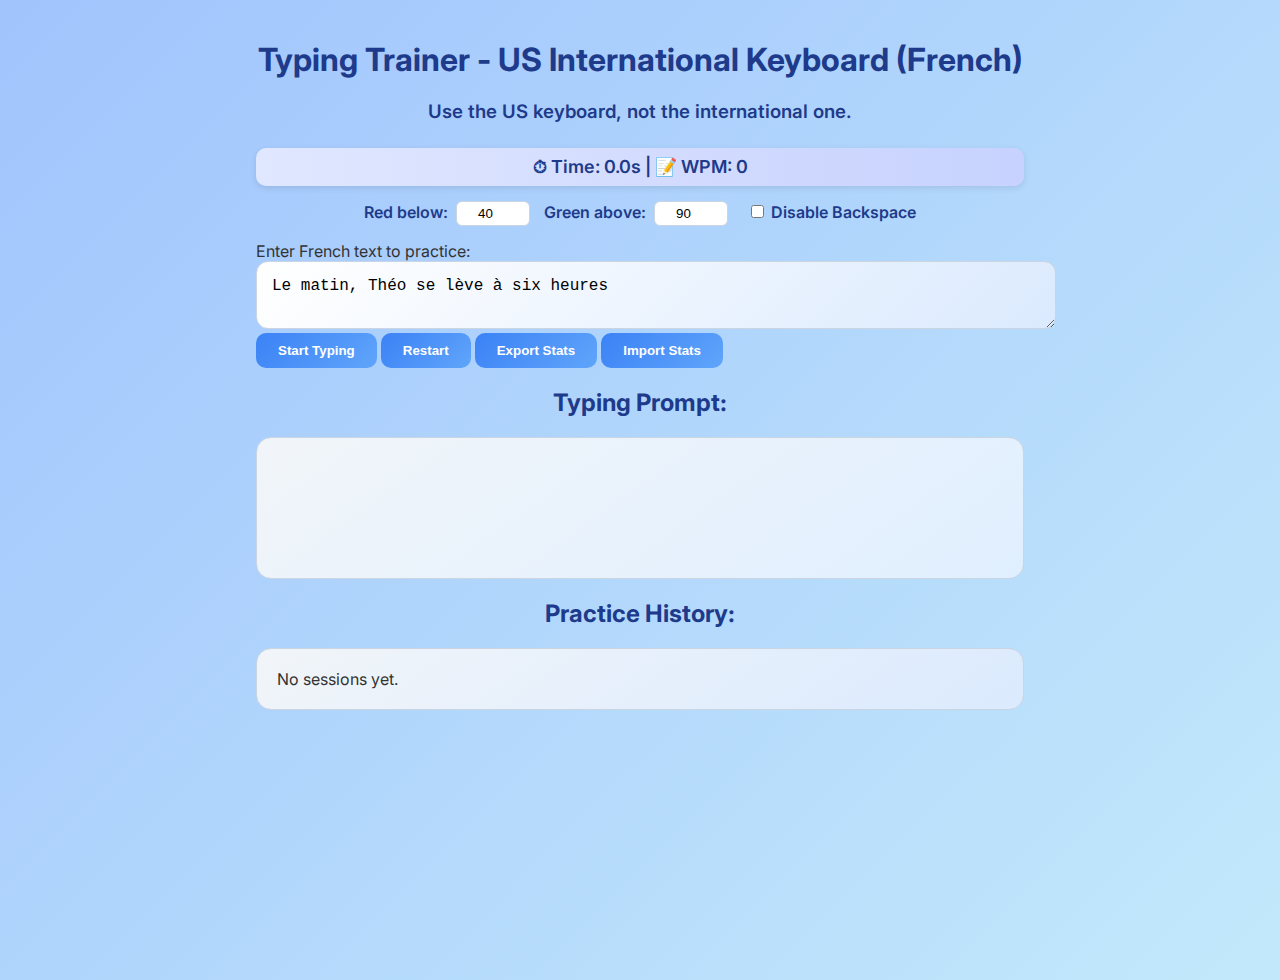
<file: index.html>
<!DOCTYPE html>
<html lang="en">
<head>
<meta charset="UTF-8">
<meta name="viewport" content="width=device-width, initial-scale=1.0">
<title>Typing Trainer - US International Keyboard</title>
<link rel="stylesheet" href="style.css">
</head>
<body>

<h1>Typing Trainer - US International Keyboard (French)</h1>

<h3>Use the US keyboard, not the international one.</h3>

<div id="statsBar">
  <span id="timer">⏱ Time: 0.0s</span> |
  <span id="liveWpm">📝 WPM: 0</span>
</div>

<div id="settings" style="text-align:center; margin-bottom:15px;">
  <label>Red below: <input type="number" id="redThreshold" value="40" style="width:60px;"></label>
  <label style="margin-left:10px;">Green above: <input type="number" id="greenThreshold" value="90" style="width:60px;"></label>
  <label style="margin-left:15px;">
    <input type="checkbox" id="disableBackspace"> Disable Backspace
  </label>
</div>




<label for="textInput">Enter French text to practice:</label>
<textarea id="textInput">Le matin, Théo se lève à six heures</textarea>
<br>
<button id="startBtn">Start Typing</button>
<button id="restartBtn" disabled>Restart</button>
<button id="exportBtn">Export Stats</button>
<input type="file" id="importFile" style="display:none">
<button id="importBtn">Import Stats</button>



<h2>Typing Prompt:</h2>
<div id="prompt"></div>

<div id="results"></div>

<h2>Practice History:</h2>
<div id="history">No sessions yet.</div>

<script>
const textInput = document.getElementById('textInput');
const startBtn = document.getElementById('startBtn');
const restartBtn = document.getElementById('restartBtn');
const exportBtn = document.getElementById('exportBtn');
const importBtn = document.getElementById('importBtn');
const importFile = document.getElementById('importFile');
const promptDiv = document.getElementById('prompt');
const resultsDiv = document.getElementById('results');
const historyDiv = document.getElementById('history');
const timerEl = document.getElementById('timer');
const liveWpmEl = document.getElementById('liveWpm');

let originalText = '';
let targetText = '';
let startTime = 0;
let mistakes = 0;
let typed = '';
let history = [];
let currentErrors = [];
let timerInterval = null;

const accentMap = {
    'à': '`a', 'è': '`e', 'ù': '`u', 'ì': '`i', 'ò': '`o',
    'á': "'a", 'é': "'e", 'í': "'i", 'ó': "'o", 'ú': "'u",
    'â': '^a', 'ê': '^e', 'î': '^i', 'ô': '^o', 'û': '^u',
    'ä': '"a', 'ë': '"e', 'ï': '"i', 'ö': '"o', 'ü': '"u',
    'ç': ',c', 'ñ': '~n', 'ã': '~a', 'õ': '~o'
};

function convertToUSIntl(str) {
    return str.split('').map(c => accentMap[c] || c).join('');
}

function startTyping() {
    originalText = textInput.value.trim();
    if (!originalText) {
        alert('Please enter some text to practice!');
        return;
    }

    targetText = convertToUSIntl(originalText);
    typed = '';
    mistakes = 0;
    startTime = null;
    currentErrors = [];

    promptDiv.innerHTML = originalText.split('').map(c => `<span>${c}</span>`).join('');
    resultsDiv.innerHTML = '';
    textInput.disabled = true;
    startBtn.disabled = true;
    restartBtn.disabled = false;

    // Reset live stats
    timerEl.textContent = "⏱ Time: 0.0s";
    liveWpmEl.textContent = "📝 WPM: 0";
    if (timerInterval) clearInterval(timerInterval);
    timerInterval = null;

    document.addEventListener('keydown', handleTyping);
}

function restartTyping() {
    typed = '';
    mistakes = 0;
    startTime = null;
    currentErrors = [];
    promptDiv.innerHTML = originalText.split('').map(c => `<span>${c}</span>`).join('');
    resultsDiv.innerHTML = '';
    textInput.disabled = true;
    startBtn.disabled = true;

    if (timerInterval) clearInterval(timerInterval);
    timerInterval = null;
    timerEl.textContent = "⏱ Time: 0.0s";
    liveWpmEl.textContent = "📝 WPM: 0";

    document.addEventListener('keydown', handleTyping);
}

function handleTyping(e) {
    if (!startTime) startTime = Date.now();
    if (!timerInterval) timerInterval = setInterval(updateLiveStats, 200);

    const disableBackspace = document.getElementById("disableBackspace")?.checked;

    // Handle backspace
    if (e.key === "Backspace") {
        if (disableBackspace) {
            e.preventDefault(); // Do nothing if disabled
            return;
        }
        e.preventDefault();
        typed = typed.slice(0, -1);
        updatePrompt();
        return;
    }

    // Ignore control keys (except accent keys)
    if (e.key.length > 1 && !['`', "'", '^', '"', '~', ','].includes(e.key)) return;

    // Handle accent dead keys (don't validate yet)
    if (['`', "'", '^', '"', '~', ','].includes(e.key)) {
        typed += e.key;
        updatePrompt(true); // skip red marking for accent mode
        return;
    }

    // Append typed char normally
    typed += e.key;
    updatePrompt();

    // Check completion
    if (typed.length >= targetText.length) {
        const endTime = Date.now();
        const timeMinutes = (endTime - startTime) / 60000;
        const words = originalText.split(/\s+/).length;
        const wpm = Math.round(words / timeMinutes);

        clearInterval(timerInterval);
        document.removeEventListener('keydown', handleTyping);

        resultsDiv.innerHTML = `✅ Finished!<br>
                                Words per minute: <b>${wpm}</b><br>
                                Mistakes: <b>${mistakes}</b>`;
        textInput.disabled = false;
        startBtn.disabled = false;

        history.push({
            wpm,
            mistakes,
            text: originalText,
            date: new Date().toLocaleString(),
            errors: [...currentErrors],
            backspaceDisabled: disableBackspace
        });
        updateHistory();
    }
}


function updatePrompt(ignoreAccent = false) {
    const spans = promptDiv.querySelectorAll('span');
    mistakes = 0;
    currentErrors = [];
    let validationIndex = 0;

    spans.forEach((span, i) => {
        const originalChar = span.textContent;
        const convertedChar = accentMap[originalChar] || originalChar;
        const typedSlice = typed.slice(validationIndex, validationIndex + convertedChar.length);

        // Skip marking errors if we're in accent mode
        if (ignoreAccent) {
            span.className = (typedSlice === convertedChar) ? 'correct' : '';
        } else {
            if (typedSlice === convertedChar) {
                span.className = 'correct';
            } else if (typedSlice.length > 0) {
                span.className = 'incorrect';
                mistakes++;
                currentErrors.push({ position: i, expected: convertedChar, typed: typedSlice });
            } else {
                span.className = '';
            }
        }

        validationIndex += convertedChar.length;
    });
}

function updateLiveStats() {
    if (!startTime) return;
    const elapsed = (Date.now() - startTime) / 1000;
    const minutes = elapsed / 60;
    const wordsTyped = typed.split(/\s+/).filter(Boolean).length;
    const wpm = minutes > 0 ? Math.round(wordsTyped / minutes) : 0;

    timerEl.textContent = `⏱ Time: ${elapsed.toFixed(1)}s`;
    liveWpmEl.textContent = `📝 WPM: ${wpm}`;

    // Dynamic color between red → green
    const redThreshold = parseInt(document.getElementById('redThreshold')?.value || 40);
    const greenThreshold = parseInt(document.getElementById('greenThreshold')?.value || 90);

    const clamped = Math.max(redThreshold, Math.min(wpm, greenThreshold));
    const ratio = (clamped - redThreshold) / (greenThreshold - redThreshold);

    // Linear gradient between red (255,0,0) and green (0,200,0)
    const r = Math.round(255 * (1 - ratio));
    const g = Math.round(200 * ratio);
    const b = 0;

    liveWpmEl.style.color = `rgb(${r}, ${g}, ${b})`;
}


function updateHistory() {
    if (history.length === 0) {
        historyDiv.innerHTML = 'No sessions yet.';
        return;
    }
    historyDiv.innerHTML = history.map((h, i) => 
        `<div>
            <b>Session ${i+1}</b> (${h.date}): 
            WPM = ${h.wpm}, Mistakes = ${h.mistakes}, 
            Backspace: ${h.backspaceDisabled ? '🚫 Disabled' : '✅ Allowed'}<br>
            Errors: ${h.errors.map(e => `'${e.typed}' → '${e.expected}' at pos ${e.position}`).join(', ')}
        </div>`
    ).join('');
}


exportBtn.addEventListener('click', () => {
    const dataStr = JSON.stringify(history, null, 2);
    const blob = new Blob([dataStr], { type: "application/json" });
    const url = URL.createObjectURL(blob);
    const a = document.createElement('a');
    a.href = url;
    a.download = 'typing_history.json';
    a.click();
    URL.revokeObjectURL(url);
});

importBtn.addEventListener('click', () => importFile.click());
importFile.addEventListener('change', (e) => {
    const file = e.target.files[0];
    if (!file) return;
    const reader = new FileReader();
    reader.onload = (event) => {
        try {
            const importedHistory = JSON.parse(event.target.result);
            if (Array.isArray(importedHistory)) {
                history = history.concat(importedHistory);
                updateHistory();
                alert('History imported successfully!');
            } else {
                alert('Invalid file format.');
            }
        } catch (err) {
            alert('Error parsing file: ' + err);
        }
    };
    reader.readAsText(file);
    importFile.value = '';
});

startBtn.addEventListener('click', startTyping);
restartBtn.addEventListener('click', restartTyping);

</script>

</body>
</html>
</file>
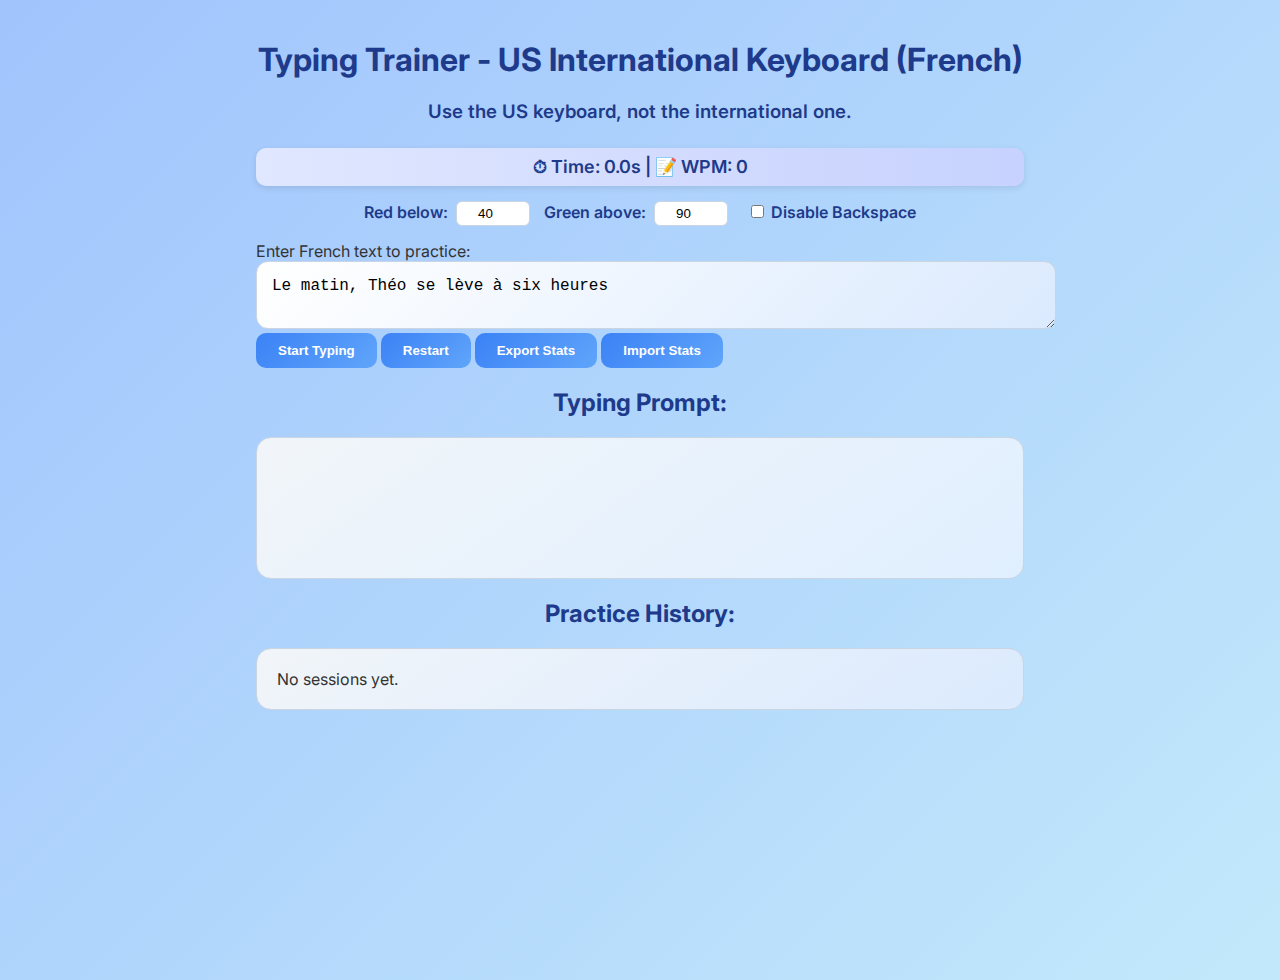
<file: KeyboardProject/public/index.html>
<!DOCTYPE html>
<html lang="en">
<head>
<meta charset="UTF-8">
<meta name="viewport" content="width=device-width, initial-scale=1.0">
<title>Typing Trainer - US International Keyboard</title>
<link rel="stylesheet" href="style.css">
</head>
<body>

<h1>Typing Trainer - US International Keyboard (French)</h1>

<h3>Use the US keyboard, not the international one.</h3>

<div id="statsBar">
  <span id="timer">⏱ Time: 0.0s</span> |
  <span id="liveWpm">📝 WPM: 0</span>
</div>

<div id="settings" style="text-align:center; margin-bottom:15px;">
  <label>Red below: <input type="number" id="redThreshold" value="40" style="width:60px;"></label>
  <label style="margin-left:10px;">Green above: <input type="number" id="greenThreshold" value="90" style="width:60px;"></label>
  <label style="margin-left:15px;">
    <input type="checkbox" id="disableBackspace"> Disable Backspace
  </label>
</div>




<label for="textInput">Enter French text to practice:</label>
<textarea id="textInput">Le matin, Théo se lève à six heures</textarea>
<br>
<button id="startBtn">Start Typing</button>
<button id="restartBtn" disabled>Restart</button>
<button id="exportBtn">Export Stats</button>
<input type="file" id="importFile" style="display:none">
<button id="importBtn">Import Stats</button>



<h2>Typing Prompt:</h2>
<div id="prompt"></div>

<div id="results"></div>

<h2>Practice History:</h2>
<div id="history">No sessions yet.</div>

<script>
const textInput = document.getElementById('textInput');
const startBtn = document.getElementById('startBtn');
const restartBtn = document.getElementById('restartBtn');
const exportBtn = document.getElementById('exportBtn');
const importBtn = document.getElementById('importBtn');
const importFile = document.getElementById('importFile');
const promptDiv = document.getElementById('prompt');
const resultsDiv = document.getElementById('results');
const historyDiv = document.getElementById('history');
const timerEl = document.getElementById('timer');
const liveWpmEl = document.getElementById('liveWpm');

let originalText = '';
let targetText = '';
let startTime = 0;
let mistakes = 0;
let typed = '';
let history = [];
let currentErrors = [];
let timerInterval = null;

const accentMap = {
    'à': '`a', 'è': '`e', 'ù': '`u', 'ì': '`i', 'ò': '`o',
    'á': "'a", 'é': "'e", 'í': "'i", 'ó': "'o", 'ú': "'u",
    'â': '^a', 'ê': '^e', 'î': '^i', 'ô': '^o', 'û': '^u',
    'ä': '"a', 'ë': '"e', 'ï': '"i', 'ö': '"o', 'ü': '"u',
    'ç': ',c', 'ñ': '~n', 'ã': '~a', 'õ': '~o'
};

function convertToUSIntl(str) {
    return str.split('').map(c => accentMap[c] || c).join('');
}

function startTyping() {
    originalText = textInput.value.trim();
    if (!originalText) {
        alert('Please enter some text to practice!');
        return;
    }

    targetText = convertToUSIntl(originalText);
    typed = '';
    mistakes = 0;
    startTime = null;
    currentErrors = [];

    promptDiv.innerHTML = originalText.split('').map(c => `<span>${c}</span>`).join('');
    resultsDiv.innerHTML = '';
    textInput.disabled = true;
    startBtn.disabled = true;
    restartBtn.disabled = false;

    // Reset live stats
    timerEl.textContent = "⏱ Time: 0.0s";
    liveWpmEl.textContent = "📝 WPM: 0";
    if (timerInterval) clearInterval(timerInterval);
    timerInterval = null;

    document.addEventListener('keydown', handleTyping);
}

function restartTyping() {
    typed = '';
    mistakes = 0;
    startTime = null;
    currentErrors = [];
    promptDiv.innerHTML = originalText.split('').map(c => `<span>${c}</span>`).join('');
    resultsDiv.innerHTML = '';
    textInput.disabled = true;
    startBtn.disabled = true;

    if (timerInterval) clearInterval(timerInterval);
    timerInterval = null;
    timerEl.textContent = "⏱ Time: 0.0s";
    liveWpmEl.textContent = "📝 WPM: 0";

    document.addEventListener('keydown', handleTyping);
}

function handleTyping(e) {
    if (!startTime) startTime = Date.now();
    if (!timerInterval) timerInterval = setInterval(updateLiveStats, 200);

    const disableBackspace = document.getElementById("disableBackspace")?.checked;

    // Handle backspace
    if (e.key === "Backspace") {
        if (disableBackspace) {
            e.preventDefault(); // Do nothing if disabled
            return;
        }
        e.preventDefault();
        typed = typed.slice(0, -1);
        updatePrompt();
        return;
    }

    // Ignore control keys (except accent keys)
    if (e.key.length > 1 && !['`', "'", '^', '"', '~', ','].includes(e.key)) return;

    // Handle accent dead keys (don't validate yet)
    if (['`', "'", '^', '"', '~', ','].includes(e.key)) {
        typed += e.key;
        updatePrompt(true); // skip red marking for accent mode
        return;
    }

    // Append typed char normally
    typed += e.key;
    updatePrompt();

    // Check completion
    if (typed.length >= targetText.length) {
        const endTime = Date.now();
        const timeMinutes = (endTime - startTime) / 60000;
        const words = originalText.split(/\s+/).length;
        const wpm = Math.round(words / timeMinutes);

        clearInterval(timerInterval);
        document.removeEventListener('keydown', handleTyping);

        resultsDiv.innerHTML = `✅ Finished!<br>
                                Words per minute: <b>${wpm}</b><br>
                                Mistakes: <b>${mistakes}</b>`;
        textInput.disabled = false;
        startBtn.disabled = false;

        history.push({
            wpm,
            mistakes,
            text: originalText,
            date: new Date().toLocaleString(),
            errors: [...currentErrors],
            backspaceDisabled: disableBackspace
        });
        updateHistory();
    }
}


function updatePrompt(ignoreAccent = false) {
    const spans = promptDiv.querySelectorAll('span');
    mistakes = 0;
    currentErrors = [];
    let validationIndex = 0;

    spans.forEach((span, i) => {
        const originalChar = span.textContent;
        const convertedChar = accentMap[originalChar] || originalChar;
        const typedSlice = typed.slice(validationIndex, validationIndex + convertedChar.length);

        // Skip marking errors if we're in accent mode
        if (ignoreAccent) {
            span.className = (typedSlice === convertedChar) ? 'correct' : '';
        } else {
            if (typedSlice === convertedChar) {
                span.className = 'correct';
            } else if (typedSlice.length > 0) {
                span.className = 'incorrect';
                mistakes++;
                currentErrors.push({ position: i, expected: convertedChar, typed: typedSlice });
            } else {
                span.className = '';
            }
        }

        validationIndex += convertedChar.length;
    });
}

function updateLiveStats() {
    if (!startTime) return;
    const elapsed = (Date.now() - startTime) / 1000;
    const minutes = elapsed / 60;
    const wordsTyped = typed.split(/\s+/).filter(Boolean).length;
    const wpm = minutes > 0 ? Math.round(wordsTyped / minutes) : 0;

    timerEl.textContent = `⏱ Time: ${elapsed.toFixed(1)}s`;
    liveWpmEl.textContent = `📝 WPM: ${wpm}`;

    // Dynamic color between red → green
    const redThreshold = parseInt(document.getElementById('redThreshold')?.value || 40);
    const greenThreshold = parseInt(document.getElementById('greenThreshold')?.value || 90);

    const clamped = Math.max(redThreshold, Math.min(wpm, greenThreshold));
    const ratio = (clamped - redThreshold) / (greenThreshold - redThreshold);

    // Linear gradient between red (255,0,0) and green (0,200,0)
    const r = Math.round(255 * (1 - ratio));
    const g = Math.round(200 * ratio);
    const b = 0;

    liveWpmEl.style.color = `rgb(${r}, ${g}, ${b})`;
}


function updateHistory() {
    if (history.length === 0) {
        historyDiv.innerHTML = 'No sessions yet.';
        return;
    }
    historyDiv.innerHTML = history.map((h, i) => 
        `<div>
            <b>Session ${i+1}</b> (${h.date}): 
            WPM = ${h.wpm}, Mistakes = ${h.mistakes}, 
            Backspace: ${h.backspaceDisabled ? '🚫 Disabled' : '✅ Allowed'}<br>
            Errors: ${h.errors.map(e => `'${e.typed}' → '${e.expected}' at pos ${e.position}`).join(', ')}
        </div>`
    ).join('');
}


exportBtn.addEventListener('click', () => {
    const dataStr = JSON.stringify(history, null, 2);
    const blob = new Blob([dataStr], { type: "application/json" });
    const url = URL.createObjectURL(blob);
    const a = document.createElement('a');
    a.href = url;
    a.download = 'typing_history.json';
    a.click();
    URL.revokeObjectURL(url);
});

importBtn.addEventListener('click', () => importFile.click());
importFile.addEventListener('change', (e) => {
    const file = e.target.files[0];
    if (!file) return;
    const reader = new FileReader();
    reader.onload = (event) => {
        try {
            const importedHistory = JSON.parse(event.target.result);
            if (Array.isArray(importedHistory)) {
                history = history.concat(importedHistory);
                updateHistory();
                alert('History imported successfully!');
            } else {
                alert('Invalid file format.');
            }
        } catch (err) {
            alert('Error parsing file: ' + err);
        }
    };
    reader.readAsText(file);
    importFile.value = '';
});

startBtn.addEventListener('click', startTyping);
restartBtn.addEventListener('click', restartTyping);

</script>

</body>
</html>
</file>
<file: style.css>
/* Import a modern Google Font */
@import url('https://fonts.googleapis.com/css2?family=Inter:wght@400;600;700&display=swap');

/* General body styling with gradient background */


body {
    font-family: 'Inter', Arial, sans-serif;
    background: linear-gradient(135deg, #a1c4fd, #c2e9fb);
    margin: 40px 20%;
    padding: 0;
    color: #333;
    min-height: 100vh;
}



/* Headings */
h1, h2, h3 {
    text-align: center;
    color: #1e3a8a;
}

h3 {
    margin-bottom: 25px;
    font-weight: 600;
}

/* Warning message */
h3.warning {
    color: #b45309;
    background: linear-gradient(90deg, #fef3c7, #fde68a);
    padding: 12px;
    border-radius: 12px;
    text-align: center;
    font-weight: 600;
}

/* Textarea styling */
textarea {
    width: 100%;
    border-radius: 12px;
    border: 1px solid #cbd5e1;
    padding: 15px;
    font-size: 16px;
    resize: vertical;
    transition: border-color 0.3s, box-shadow 0.3s;
    background: linear-gradient(135deg, #ffffff, #dbeafe);
}

textarea:focus {
    border-color: #3b82f6;
    box-shadow: 0 0 10px rgba(59, 130, 246, 0.3);
    outline: none;
}

/* Buttons */
button {
    border-radius: 10px;
    padding: 10px 22px;
    font-weight: 600;
    transition: all 0.2s;
    border: none;
    cursor: pointer;
    background: linear-gradient(135deg, #3b82f6, #60a5fa);
    color: white;
}

button:hover {
    transform: translateY(-2px);
    box-shadow: 0 6px 15px rgba(59, 130, 246, 0.4);
}

/* Prompt box */
#prompt {
    padding: 20px;
    border-radius: 15px;
    background: linear-gradient(145deg, #f1f5f9, #e0efff);
    border: 1px solid #cbd5e1;
    min-height: 100px;
    white-space: pre-wrap;
    font-size: 18px;
}

/* Correct and incorrect spans */
#prompt span.correct {
    color: #16a34a; /* green */
    font-weight: 600;
}

#prompt span.incorrect {
    color: #dc2626; /* red */
    text-decoration: underline;
    font-weight: 600;
}

/* Results */
#results {
    margin-top: 20px;
    font-size: 18px;
    text-align: center;
    font-weight: 600;
}

/* History box */
#history {
    margin-top: 20px;
    font-size: 16px;
    padding: 20px;
    border-radius: 15px;
    background: linear-gradient(145deg, #f1f5f9, #dbeafe);
    border: 1px solid #cbd5e1;
}

/* Session history entries */
#history div {
    padding: 10px 0;
    border-bottom: 1px solid #e2e8f0;
}

#history div:last-child {
    border-bottom: none;
}


#statsBar {
    text-align: center;
    font-size: 18px;
    font-weight: 600;
    color: #1e3a8a;
    margin: 15px 0;
    background: linear-gradient(90deg, #e0e7ff, #c7d2fe);
    border-radius: 10px;
    padding: 8px 0;
    box-shadow: 0 2px 6px rgba(0,0,0,0.1);
}


#settings input {
    border: 1px solid #cbd5e1;
    border-radius: 6px;
    padding: 4px 6px;
    margin-left: 4px;
    text-align: center;
}

#settings label {
    font-weight: 600;
    color: #1e3a8a;
}



/* Responsive: remove margins on small screens */
@media (max-width: 700px) {
    body {
        margin: 20px 5%;
    }
}
</file>
<file: KeyboardProject/public/style.css>
/* Import a modern Google Font */
@import url('https://fonts.googleapis.com/css2?family=Inter:wght@400;600;700&display=swap');

/* General body styling with gradient background */


body {
    font-family: 'Inter', Arial, sans-serif;
    background: linear-gradient(135deg, #a1c4fd, #c2e9fb);
    margin: 40px 20%;
    padding: 0;
    color: #333;
    min-height: 100vh;
}



/* Headings */
h1, h2, h3 {
    text-align: center;
    color: #1e3a8a;
}

h3 {
    margin-bottom: 25px;
    font-weight: 600;
}

/* Warning message */
h3.warning {
    color: #b45309;
    background: linear-gradient(90deg, #fef3c7, #fde68a);
    padding: 12px;
    border-radius: 12px;
    text-align: center;
    font-weight: 600;
}

/* Textarea styling */
textarea {
    width: 100%;
    border-radius: 12px;
    border: 1px solid #cbd5e1;
    padding: 15px;
    font-size: 16px;
    resize: vertical;
    transition: border-color 0.3s, box-shadow 0.3s;
    background: linear-gradient(135deg, #ffffff, #dbeafe);
}

textarea:focus {
    border-color: #3b82f6;
    box-shadow: 0 0 10px rgba(59, 130, 246, 0.3);
    outline: none;
}

/* Buttons */
button {
    border-radius: 10px;
    padding: 10px 22px;
    font-weight: 600;
    transition: all 0.2s;
    border: none;
    cursor: pointer;
    background: linear-gradient(135deg, #3b82f6, #60a5fa);
    color: white;
}

button:hover {
    transform: translateY(-2px);
    box-shadow: 0 6px 15px rgba(59, 130, 246, 0.4);
}

/* Prompt box */
#prompt {
    padding: 20px;
    border-radius: 15px;
    background: linear-gradient(145deg, #f1f5f9, #e0efff);
    border: 1px solid #cbd5e1;
    min-height: 100px;
    white-space: pre-wrap;
    font-size: 18px;
}

/* Correct and incorrect spans */
#prompt span.correct {
    color: #16a34a; /* green */
    font-weight: 600;
}

#prompt span.incorrect {
    color: #dc2626; /* red */
    text-decoration: underline;
    font-weight: 600;
}

/* Results */
#results {
    margin-top: 20px;
    font-size: 18px;
    text-align: center;
    font-weight: 600;
}

/* History box */
#history {
    margin-top: 20px;
    font-size: 16px;
    padding: 20px;
    border-radius: 15px;
    background: linear-gradient(145deg, #f1f5f9, #dbeafe);
    border: 1px solid #cbd5e1;
}

/* Session history entries */
#history div {
    padding: 10px 0;
    border-bottom: 1px solid #e2e8f0;
}

#history div:last-child {
    border-bottom: none;
}


#statsBar {
    text-align: center;
    font-size: 18px;
    font-weight: 600;
    color: #1e3a8a;
    margin: 15px 0;
    background: linear-gradient(90deg, #e0e7ff, #c7d2fe);
    border-radius: 10px;
    padding: 8px 0;
    box-shadow: 0 2px 6px rgba(0,0,0,0.1);
}


#settings input {
    border: 1px solid #cbd5e1;
    border-radius: 6px;
    padding: 4px 6px;
    margin-left: 4px;
    text-align: center;
}

#settings label {
    font-weight: 600;
    color: #1e3a8a;
}



/* Responsive: remove margins on small screens */
@media (max-width: 700px) {
    body {
        margin: 20px 5%;
    }
}
</file>
